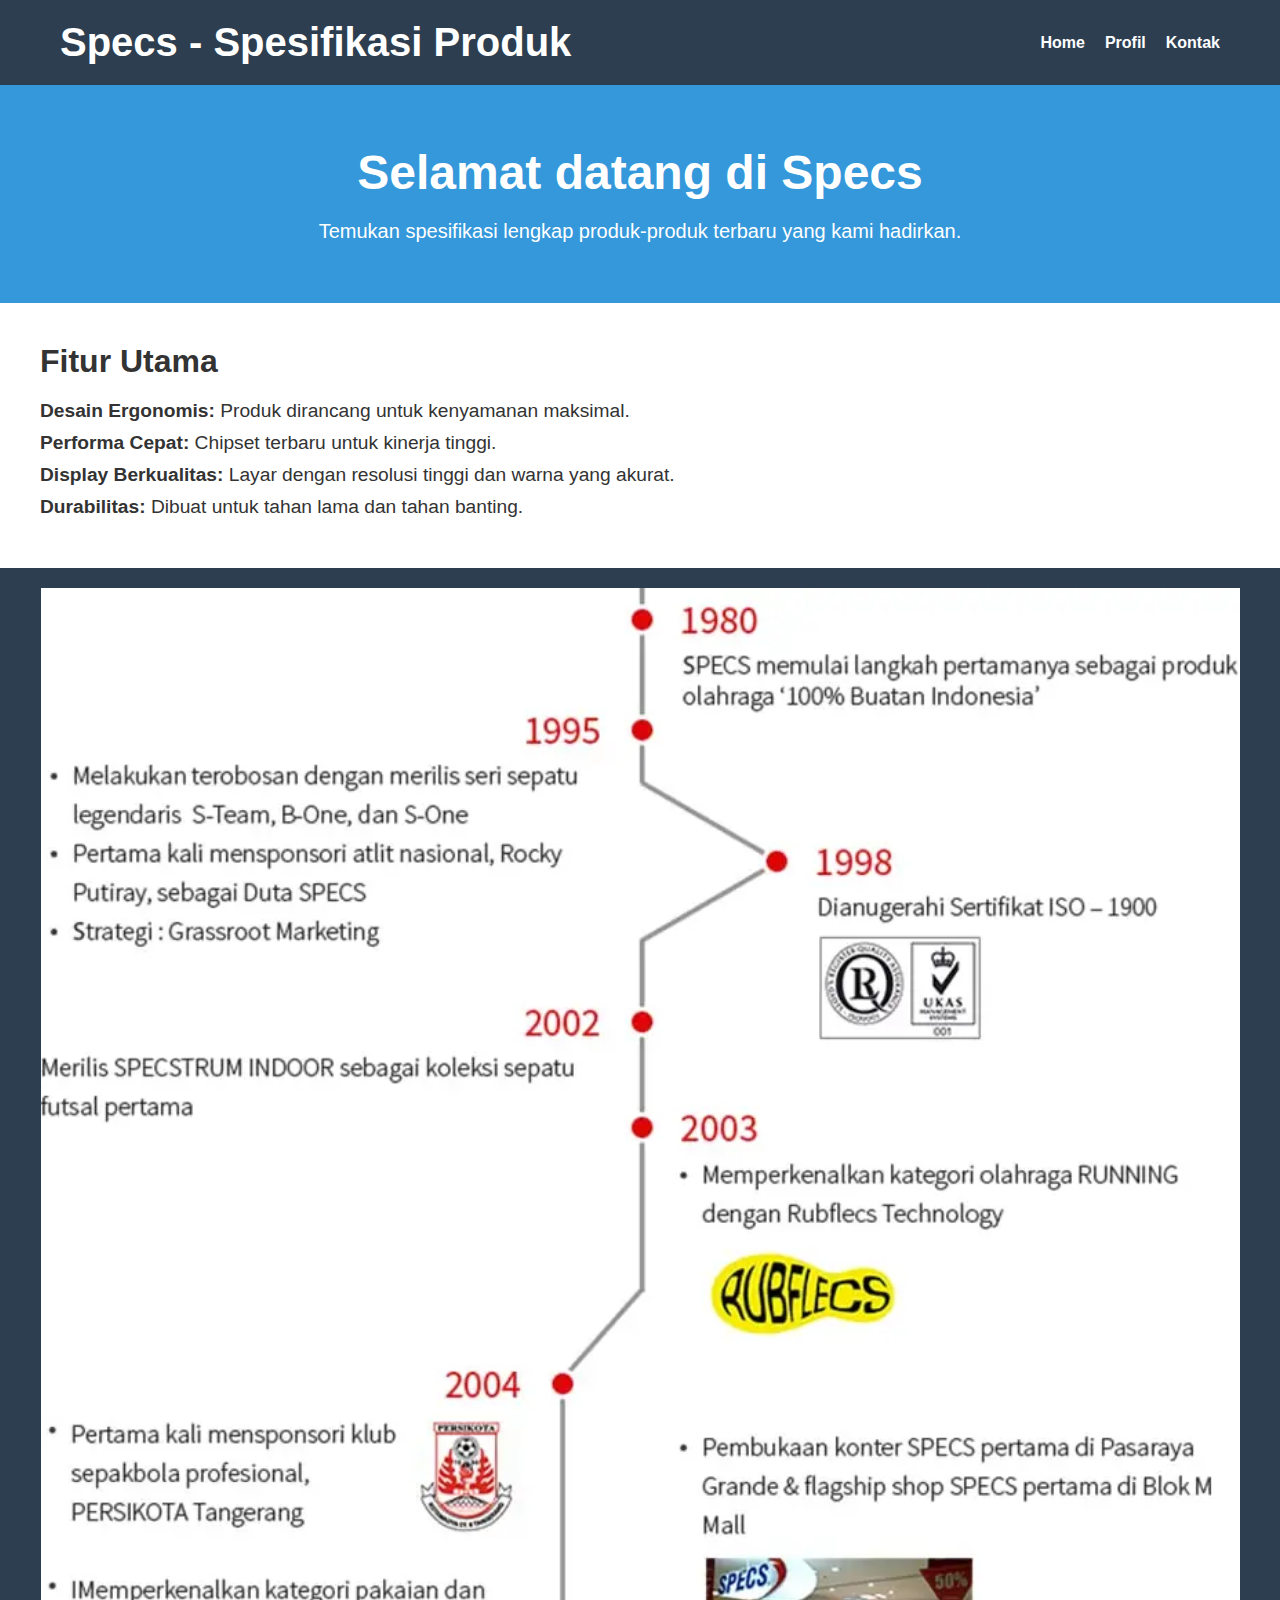
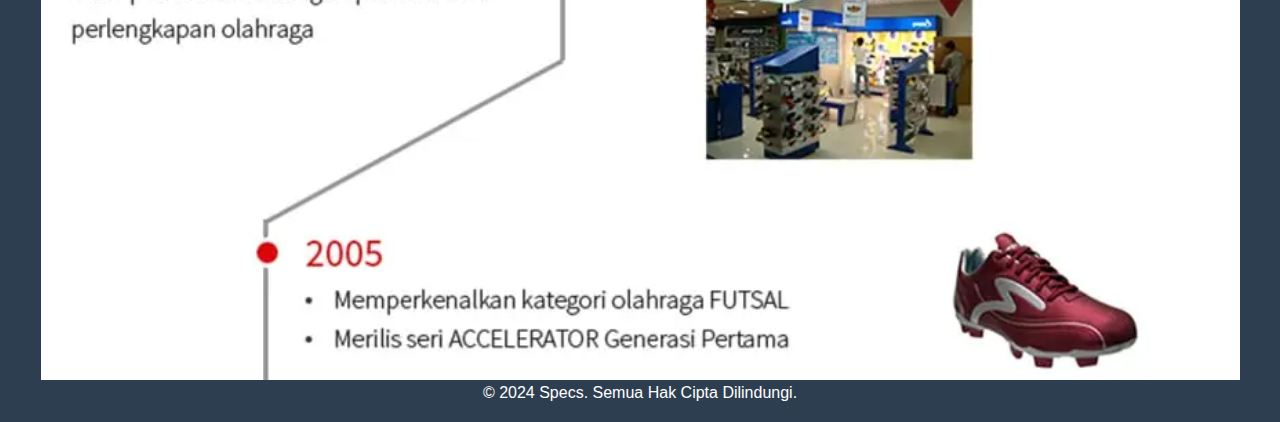
<file: home.html>
<!DOCTYPE html>
<html lang="en">
<head>
    <meta charset="UTF-8">
    <meta name="viewport" content="width=device-width, initial-scale=1.0">
    <meta http-equiv="X-UA-Compatible" content="ie=edge">
    <title>Specs  -  Spesifikasi Produk</title>
    <link rel="stylesheet" href="home.css">
</head>
<body>
     <!-- Header -->
     <header>
        <div class="container">
            <h1>Specs - Spesifikasi Produk</h1>
            <nav>
                <ul>
                    <li><a href="home.html">Home</a></li>
                    <li><a href="profil.html">Profil</a></li>
                    <li><a href="kontak.html">Kontak</a></li>
                </ul>
            </nav>
        </div>
    </header>
    <!-- Main Content -->
    <main id="home">
        <section class="hero">
            <div class="container">
                <h2>Selamat datang di Specs</h2>
                <p>Temukan spesifikasi lengkap produk-produk terbaru yang kami hadirkan.</p>
            </div>
        </section>

        <section id="features">
            <div class="container">
                <h2>Fitur Utama</h2>
                <ul>
                    <li><strong>Desain Ergonomis:</strong> Produk dirancang untuk kenyamanan maksimal.</li>
                    <li><strong>Performa Cepat:</strong> Chipset terbaru untuk kinerja tinggi.</li>
                    <li><strong>Display Berkualitas:</strong> Layar dengan resolusi tinggi dan warna yang akurat.</li>
                    <li><strong>Durabilitas:</strong> Dibuat untuk tahan lama dan tahan banting.</li>
                </ul>
            </div>
        </section>
    </main>
    <!-- Footer -->
    <footer>
        <div class="container">
            <img src="foto specs.webp" width="1199px">
            <p>&copy; 2024 Specs. Semua Hak Cipta Dilindungi.</p>
        </div>
    </footer>
    
</body>
</html>
</file>
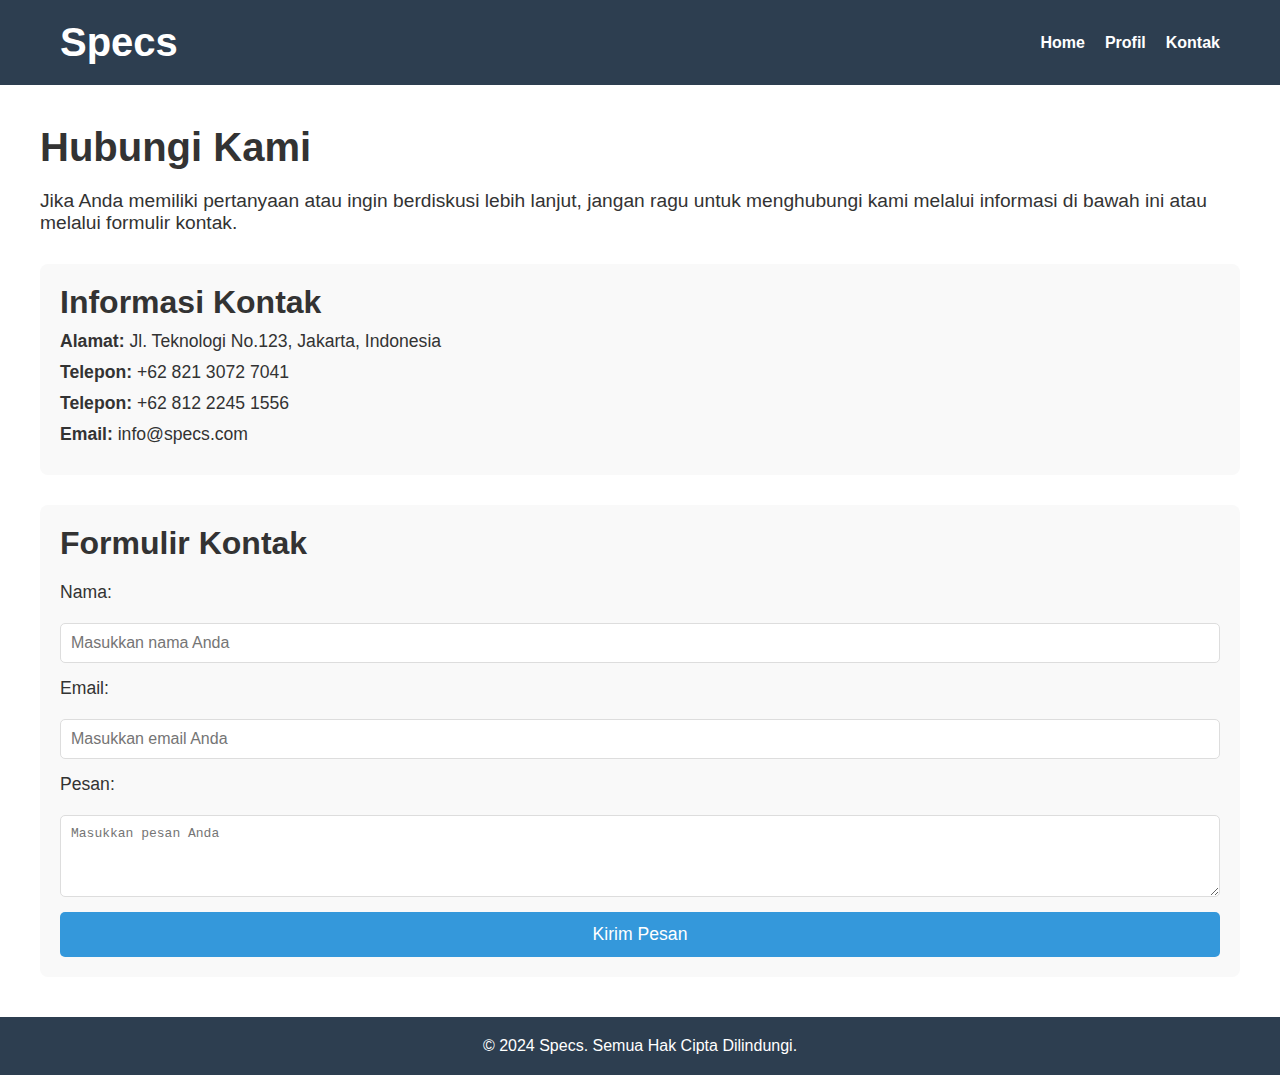
<file: kontak.html>
<!DOCTYPE html>
<html lang="en">
<head>
    <meta charset="UTF-8">
    <meta name="viewport" content="width=device-width, initial-scale=1.0">
    <meta http-equiv="X-UA-Compatible" content="ie=edge">
    <title>>Kontak - Specs</title>
    <link rel="stylesheet" href="kontak.css">
</head>
<body>
     <!-- Header -->
     <header>
        <div class="container">
            <h1>Specs</h1>
            <nav>
                <ul>
                    <li><a href="home.html">Home</a></li>
                    <li><a href="profil.html">Profil</a></li>
                    <li><a href="kontak.html">Kontak</a></li>
                </ul>
            </nav>
        </div>
    </header>
    <!-- Kontak Section -->
    <main id="kontak">
        <section class="kontak">
            <div class="container">
                <h2>Hubungi Kami</h2>
                <p>Jika Anda memiliki pertanyaan atau ingin berdiskusi lebih lanjut, jangan ragu untuk menghubungi kami melalui informasi di bawah ini atau melalui formulir kontak.</p>

                <!-- Info Kontak -->
                <div class="contact-info">
                    <h3>Informasi Kontak</h3>
                    <p><strong>Alamat:</strong> Jl. Teknologi No.123, Jakarta, Indonesia</p>
                    <p><strong>Telepon:</strong> +62 821 3072 7041</p>
                    <p><strong>Telepon:</strong> +62 812 2245 1556</p>
                    <p><strong>Email:</strong> info@specs.com</p>
                </div>

                <!-- Formulir Kontak -->
                <div class="contact-form">
                    <h3>Formulir Kontak</h3>
                    <form action="#" method="post">
                        <label for="name">Nama:</label>
                        <input type="text" id="name" name="name" required placeholder="Masukkan nama Anda">

                        <label for="email">Email:</label>
                        <input type="email" id="email" name="email" required placeholder="Masukkan email Anda">

                        <label for="message">Pesan:</label>
                        <textarea id="message" name="message" rows="4" required placeholder="Masukkan pesan Anda"></textarea>

                        <button type="submit">Kirim Pesan</button>
                    </form>
                </div>
            </div>
        </section>
    </main>
     <!-- Footer -->
     <footer>
        <div class="container">
            <p>&copy; 2024 Specs. Semua Hak Cipta Dilindungi.</p>
        </div>
    </footer>

    
</body>
</html>
</file>
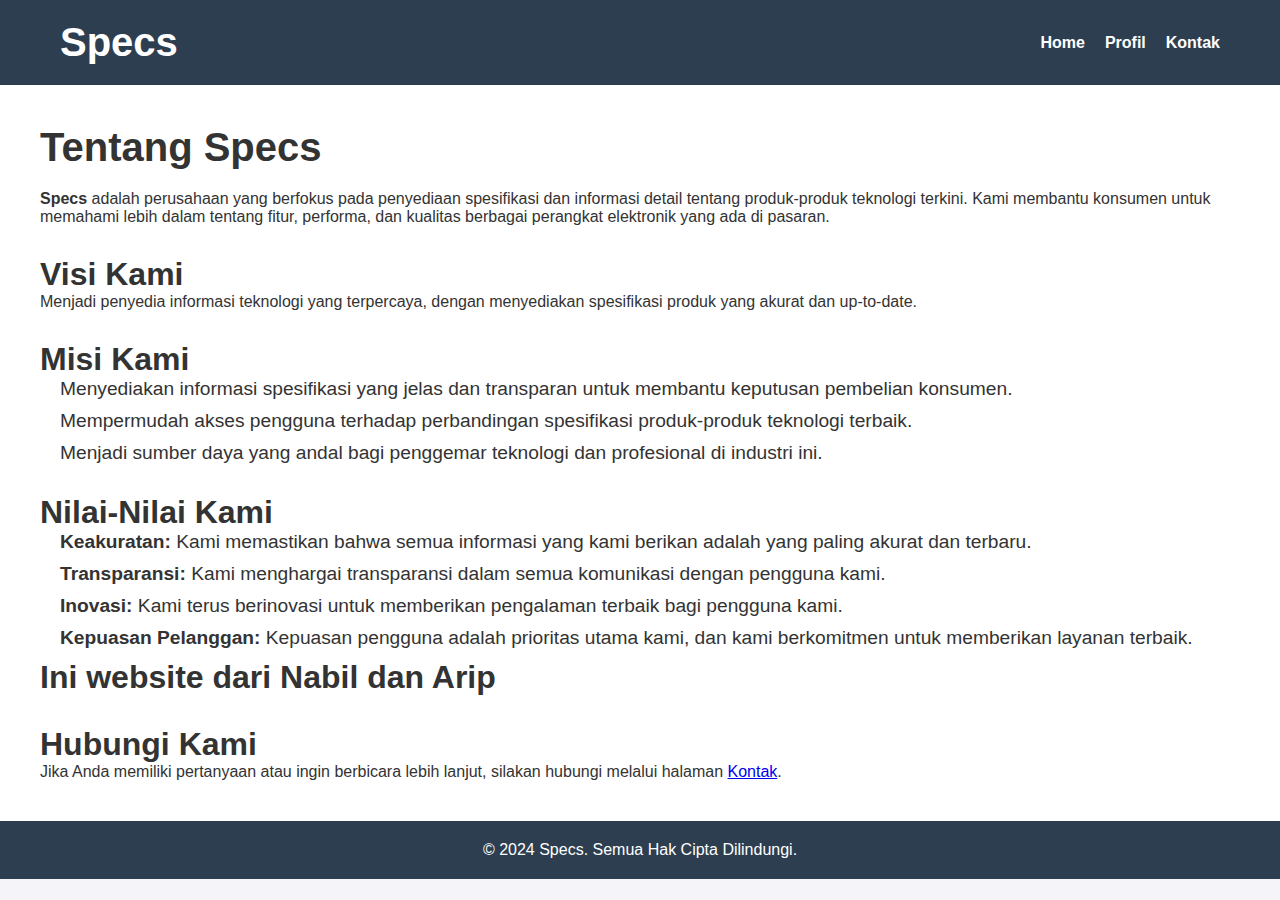
<file: profil.html>
<!DOCTYPE html>
<html lang="en">
<head>
    <meta charset="UTF-8">
    <meta name="viewport" content="width=device-width, initial-scale=1.0">
    <meta http-equiv="X-UA-Compatible" content="ie=edge">
    <title>Profil Specs</title>
    <link rel="stylesheet" href="profil.css">
</head>
<body>
    <!-- Header -->
    <header>
        <div class="container">
            <h1>Specs</h1>
            <nav>
                <ul>
                    <li><a href="home.html">Home</a></li>
                    <li><a href="profil.html">Profil</a></li>
                    <li><a href="kontak.html">Kontak</a></li>
                </ul>
            </nav>
        </div>
    </header>
     <!-- Profil Section -->
     <main id="profil">
        <section class="profil">
            <div class="container">
                <h2>Tentang Specs</h2>
                <p><strong>Specs</strong> adalah perusahaan yang berfokus pada penyediaan spesifikasi dan informasi detail tentang produk-produk teknologi terkini. Kami membantu konsumen untuk memahami lebih dalam tentang fitur, performa, dan kualitas berbagai perangkat elektronik yang ada di pasaran.</p>
                
                <h3>Visi Kami</h3>
                <p>Menjadi penyedia informasi teknologi yang terpercaya, dengan menyediakan spesifikasi produk yang akurat dan up-to-date.</p>

                <h3>Misi Kami</h3>
                <ul>
                    <li>Menyediakan informasi spesifikasi yang jelas dan transparan untuk membantu keputusan pembelian konsumen.</li>
                    <li>Mempermudah akses pengguna terhadap perbandingan spesifikasi produk-produk teknologi terbaik.</li>
                    <li>Menjadi sumber daya yang andal bagi penggemar teknologi dan profesional di industri ini.</li>
                </ul>

                <h3>Nilai-Nilai Kami</h3>
                <ul>
                    <li><strong>Keakuratan:</strong> Kami memastikan bahwa semua informasi yang kami berikan adalah yang paling akurat dan terbaru.</li>
                    <li><strong>Transparansi:</strong> Kami menghargai transparansi dalam semua komunikasi dengan pengguna kami.</li>
                    <li><strong>Inovasi:</strong> Kami terus berinovasi untuk memberikan pengalaman terbaik bagi pengguna kami.</li>
                    <li><strong>Kepuasan Pelanggan:</strong> Kepuasan pengguna adalah prioritas utama kami, dan kami berkomitmen untuk memberikan layanan terbaik.</li>
                </ul>
            
                <h1>Ini website dari Nabil dan Arip</h1>
                <h3>Hubungi Kami</h3>
                <p>Jika Anda memiliki pertanyaan atau ingin berbicara lebih lanjut, silakan hubungi melalui halaman <a href="#contact">Kontak</a>.</p>
            </div>
        </section>
    </main>
    <!-- Footer -->
    <footer>
        <div class="container">
            <p>&copy; 2024 Specs. Semua Hak Cipta Dilindungi.</p>
        </div>
    </footer>

    
</body>
</html>
</file>
<file: home.css>
/* Reset some default styles */
* {
    margin: 0;
    padding: 0;
    box-sizing: border-box;
}

/* Basic Body Styles */
body {
    font-family: Arial, sans-serif;
    background-color: #f4f4f9;
    color: #333;
}

/* Header Styles */
header {
    background-color: #2d3e50;
    color: #fff;
    padding: 20px 0;
}

header .container {
    max-width: 1200px;
    margin: 0 auto;
    padding: 0 20px;
    display: flex;
    justify-content: space-between;
    align-items: center;
}

header h1 {
    font-size: 2.5em;
}

header nav ul {
    list-style: none;
    display: flex;
}

header nav ul li {
    margin-left: 20px;
}

header nav ul li a {
    color: #fff;
    text-decoration: none;
    font-weight: bold;
    transition: color 0.3s;
}

header nav ul li a:hover {
    color: #f39c12;
}

/* Hero Section */
.hero {
    background-color: #3498db;
    color: #fff;
    padding: 60px 20px;
    text-align: center;
}

.hero h2 {
    font-size: 3em;
    margin-bottom: 20px;
}

.hero p {
    font-size: 1.25em;
}

/* Features Section */
#features {
    padding: 40px 20px;
    background-color: #fff;
}

#features .container {
    max-width: 1200px;
    margin: 0 auto;
}

#features h2 {
    font-size: 2em;
    margin-bottom: 20px;
}

#features ul {
    list-style: none;
}

#features ul li {
    font-size: 1.2em;
    margin-bottom: 10px;
}

/* Footer Styles */
footer {
    background-color: #2d3e50;
    color: #fff;
    padding: 20px 0;
    text-align: center;
}

footer p {
    font-size: 1em;
}
</file>
<file: kontak.css>
/* Reset some default styles */
* {
    margin: 0;
    padding: 0;
    box-sizing: border-box;
}

/* Basic Body Styles */
body {
    font-family: Arial, sans-serif;
    background-color: #f4f4f9;
    color: #333;
}

/* Header Styles */
header {
    background-color: #2d3e50;
    color: #fff;
    padding: 20px 0;
}

header .container {
    max-width: 1200px;
    margin: 0 auto;
    padding: 0 20px;
    display: flex;
    justify-content: space-between;
    align-items: center;
}

header h1 {
    font-size: 2.5em;
}

header nav ul {
    list-style: none;
    display: flex;
}

header nav ul li {
    margin-left: 20px;
}

header nav ul li a {
    color: #fff;
    text-decoration: none;
    font-weight: bold;
    transition: color 0.3s;
}

header nav ul li a:hover {
    color: #f39c12;
}

/* Kontak Section */
#kontak {
    padding: 40px 20px;
    background-color: #fff;
}

.kontak .container {
    max-width: 1200px;
    margin: 0 auto;
}

.kontak h2 {
    font-size: 2.5em;
    margin-bottom: 20px;
}

.kontak p {
    font-size: 1.2em;
    margin-bottom: 30px;
}

/* Informasi Kontak */
.contact-info {
    background-color: #f9f9f9;
    padding: 20px;
    border-radius: 8px;
    margin-bottom: 30px;
}

.contact-info h3 {
    font-size: 2em;
    margin-bottom: 10px;
}

.contact-info p {
    font-size: 1.1em;
    margin-bottom: 10px;
}

/* Formulir Kontak */
.contact-form {
    background-color: #f9f9f9;
    padding: 20px;
    border-radius: 8px;
}

.contact-form h3 {
    font-size: 2em;
    margin-bottom: 20px;
}

.contact-form form {
    display: grid;
    grid-template-columns: 1fr;
    gap: 15px;
}

.contact-form label {
    font-size: 1.1em;
    margin-bottom: 5px;
}

.contact-form input, 
.contact-form textarea {
    padding: 10px;
    font-size: 1em;
    border: 1px solid #ddd;
    border-radius: 5px;
}

.contact-form button {
    background-color: #3498db;
    color: #fff;
    padding: 12px;
    border: none;
    border-radius: 5px;
    font-size: 1.1em;
    cursor: pointer;
    transition: background-color 0.3s;
}

.contact-form button:hover {
    background-color: #2980b9;
}

/* Footer Styles */
footer {
    background-color: #2d3e50;
    color: #fff;
    padding: 20px 0;
    text-align: center;
}

footer p {
    font-size: 1em;
}
</file>
<file: profil.css>
/* Reset some default styles */
* {
    margin: 0;
    padding: 0;
    box-sizing: border-box;
}

/* Basic Body Styles */
body {
    font-family: Arial, sans-serif;
    background-color: #f4f4f9;
    color: #333;
}

/* Header Styles */
header {
    background-color: #2d3e50;
    color: #fff;
    padding: 20px 0;
}

header .container {
    max-width: 1200px;
    margin: 0 auto;
    padding: 0 20px;
    display: flex;
    justify-content: space-between;
    align-items: center;
}

header h1 {
    font-size: 2.5em;
}

header nav ul {
    list-style: none;
    display: flex;
}

header nav ul li {
    margin-left: 20px;
}

header nav ul li a {
    color: #fff;
    text-decoration: none;
    font-weight: bold;
    transition: color 0.3s;
}

header nav ul li a:hover {
    color: #f39c12;
}

/* Hero Section */
.hero {
    background-color: #3498db;
    color: #fff;
    padding: 60px 20px;
    text-align: center;
}

.hero h2 {
    font-size: 3em;
    margin-bottom: 20px;
}

.hero p {
    font-size: 1.25em;
}

.hero .btn {
    background-color: #f39c12;
    color: #fff;
    padding: 10px 20px;
    text-decoration: none;
    border-radius: 5px;
    margin-top: 20px;
    display: inline-block;
}

.hero .btn:hover {
    background-color: #e67e22;
}

/* Profil Section */
.profil {
    padding: 40px 20px;
    background-color: #fff;
}

.profil .container {
    max-width: 1200px;
    margin: 0 auto;
}

.profil h2 {
    font-size: 2.5em;
    margin-bottom: 20px;
}

.profil h3 {
    font-size: 2em;
    margin-top: 30px;
}

.profil ul {
    list-style: none;
    margin-left: 20px;
}

.profil ul li {
    font-size: 1.2em;
    margin-bottom: 10px;
}

/* Footer Styles */
footer {
    background-color: #2d3e50;
    color: #fff;
    padding: 20px 0;
    text-align: center;
}

footer p {
    font-size: 1em;
}
</file>
